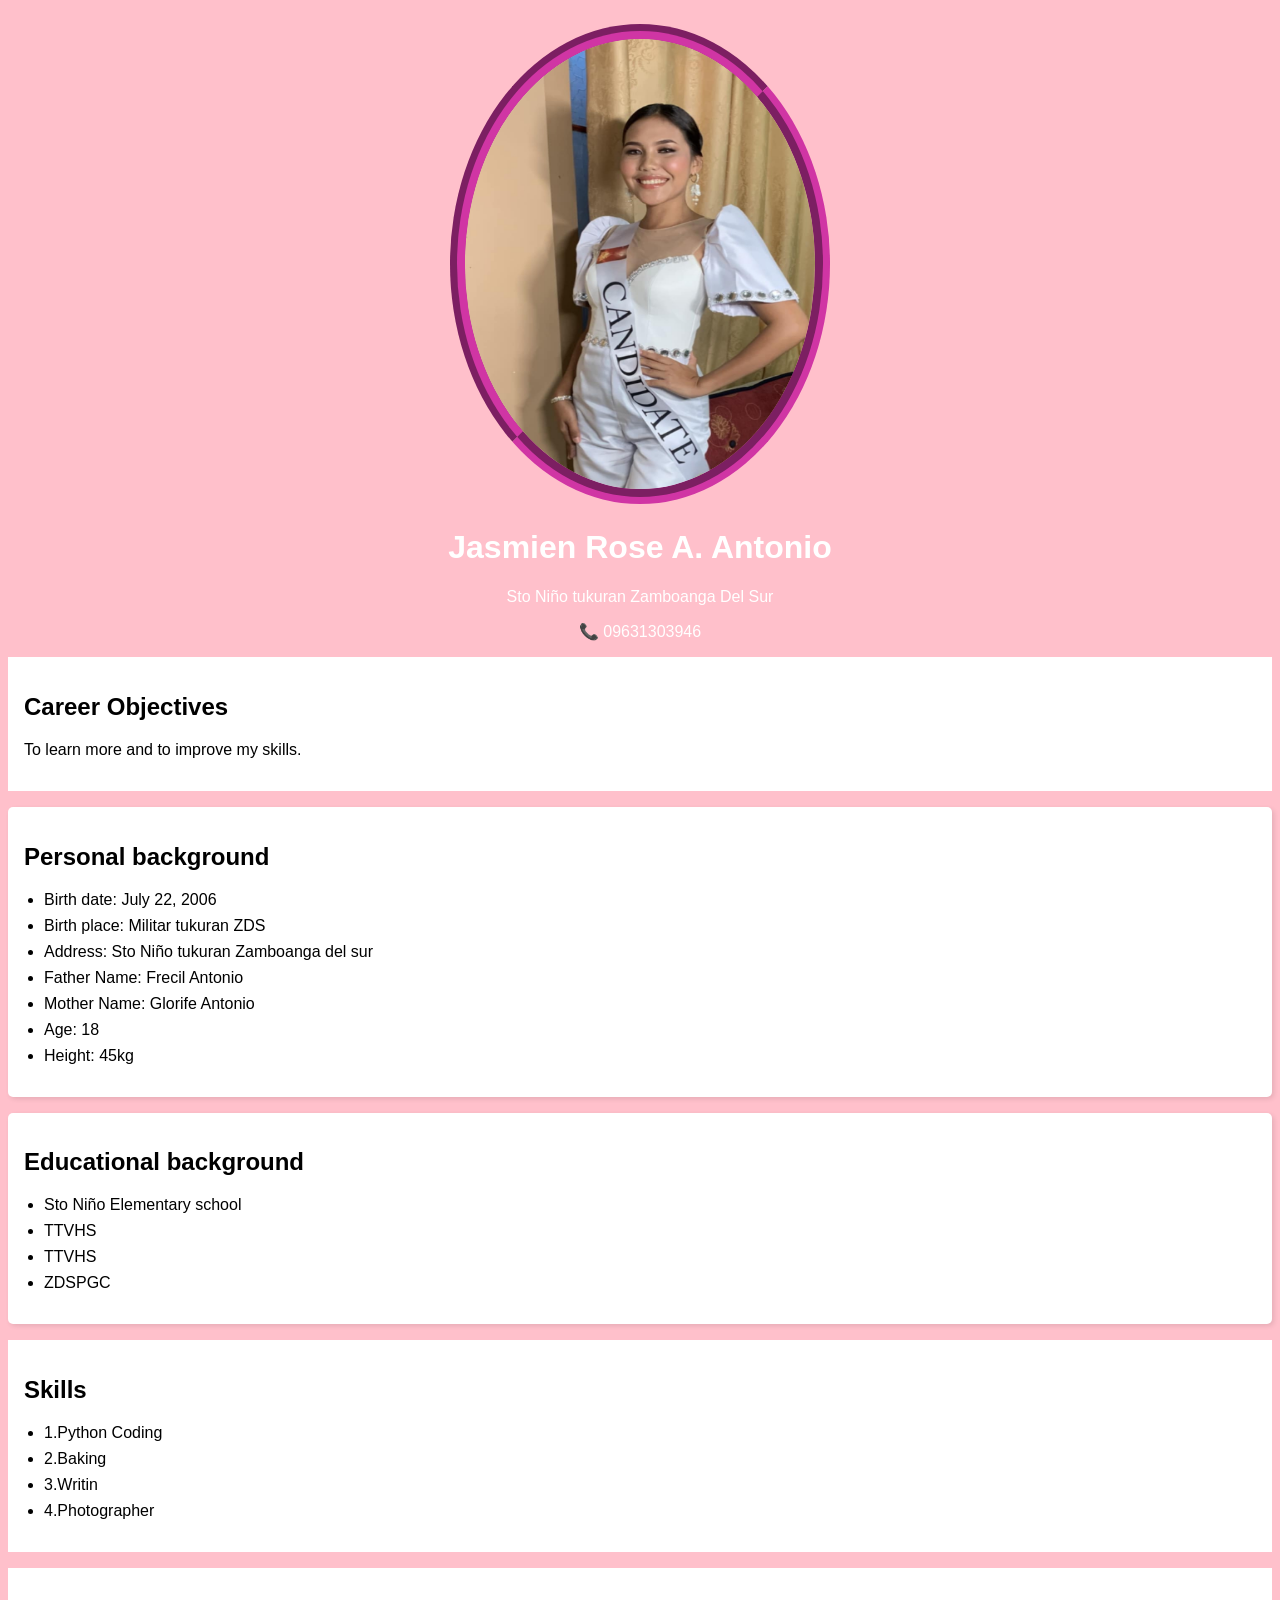
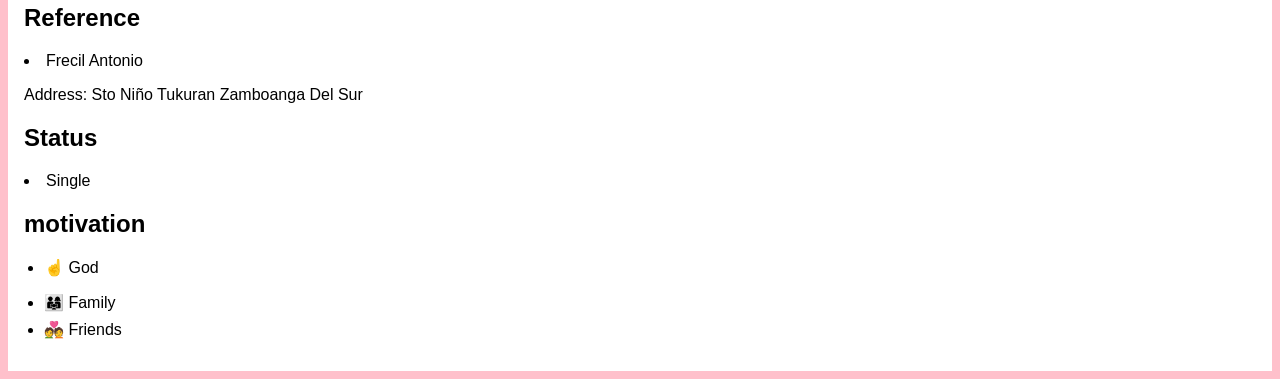
<file: index.html>
<!DOCTYPE html>
<html lang="en">
<head>
    <meta charset="UTF-8">
    <meta name="viewport" content="width=device-width, initial-scale=1.0">
    <title>Basic HTML Example</title>
    <link rel="stylesheet" href="jas.css">
</head>
    <header>
         <img src="jas.jpg" alt="My Profile Picture" width="200">
        <h1>Jasmien Rose A. Antonio</h1>
        <p>Sto Niño tukuran Zamboanga Del Sur</p>
        📞 09631303946
      
    </header>
    <div class="top">
    <h2>Career Objectives</h2>
    <p>To learn more and to improve my skills.</p>
    </div>

    <section>
        <h2>Personal background</h2>
        
        <ul>
            <li>Birth date: July 22, 2006</li>
            <li>Birth place: Militar tukuran ZDS</li>
            <li>Address: Sto Niño tukuran Zamboanga del sur</li>
            <li>Father Name: Frecil Antonio</li>
            <li>Mother Name: Glorife Antonio</li>
            <li>Age: 18</li>
            <li>Height: 45kg</li>
        </ul>
    </section>

    <section>
        <h2>Educational background</h2>
        <ol>
            <li>Sto Niño Elementary school</li>
            <li>TTVHS</li>
          
            <li> TTVHS</li>
            <li>ZDSPGC</li>
        </ol>
    </section>

    <footer>
        <h2>Skills</h2>
        <ul>
            <li>1.Python Coding</li>
            <li>2.Baking</li>
            <li>3.Writin</li>
            <li>4.Photographer</li>
        </ul>
    </footer>

    <div class="bottom">
    <h2>Reference</h2>
    <ul></ul>
        <li>Frecil Antonio</li>
        <p>Address: Sto Niño Tukuran Zamboanga Del Sur</p>
        <h2>Status</h2>
        <p><li>Single</li></p>
        <h2>motivation</h2>
        <ol>
        <p><li>☝️ God</li></p>
        <li>👨‍👩‍👧 Family</li>
        <li>💑 Friends</li>
        </ol>
    </div>    
</html>
</file>
<file: jas.css>
body {
            font-family: sans-serif; /* Improves readability */
            background-color: #FFC0CB; /* pink background */
        }
        header {
            background-color: #FFCOCB; /* Pink */
            color: white;
            padding: 1em;
            text-align: center;
        }
        header img{
          height: 450px;
          width: 350px;
          border-radius: 50%;
          border: 15px groove hsla(317, 62%, 51%, 1);
          overflow: hidden;
          
        }
        h1, h2 {
            color: #FF; /* Red headings */
        }
        .top{
          background-color: #FFFFFF;
          padding: 1em;
          margin-bottom: 1em;
        }
        section {
            padding: 1em;
            background-color: white;
            border-radius: 5px;
            box-shadow: 2px 2px 5px rgba(0,0,0,0.1); /* Subtle shadow */
            margin-bottom: 1em;
        }
        ul, ol {
            list-style-type: disc; /* Use bullet points */
            padding-left: 20px; /* Indent list items */
        }
        li {
            margin-bottom: 0.5em; /* Space between list items */
        }
        footer{
          background-color: #FFFFFF;
          padding: 1em;
          margin-bottom: 1em;
        }
        }
        h3 {
            color: pink;
        } 
        .bottom{
          background-color: #FFFFFF;
          padding: 1em;
        }
</file>
